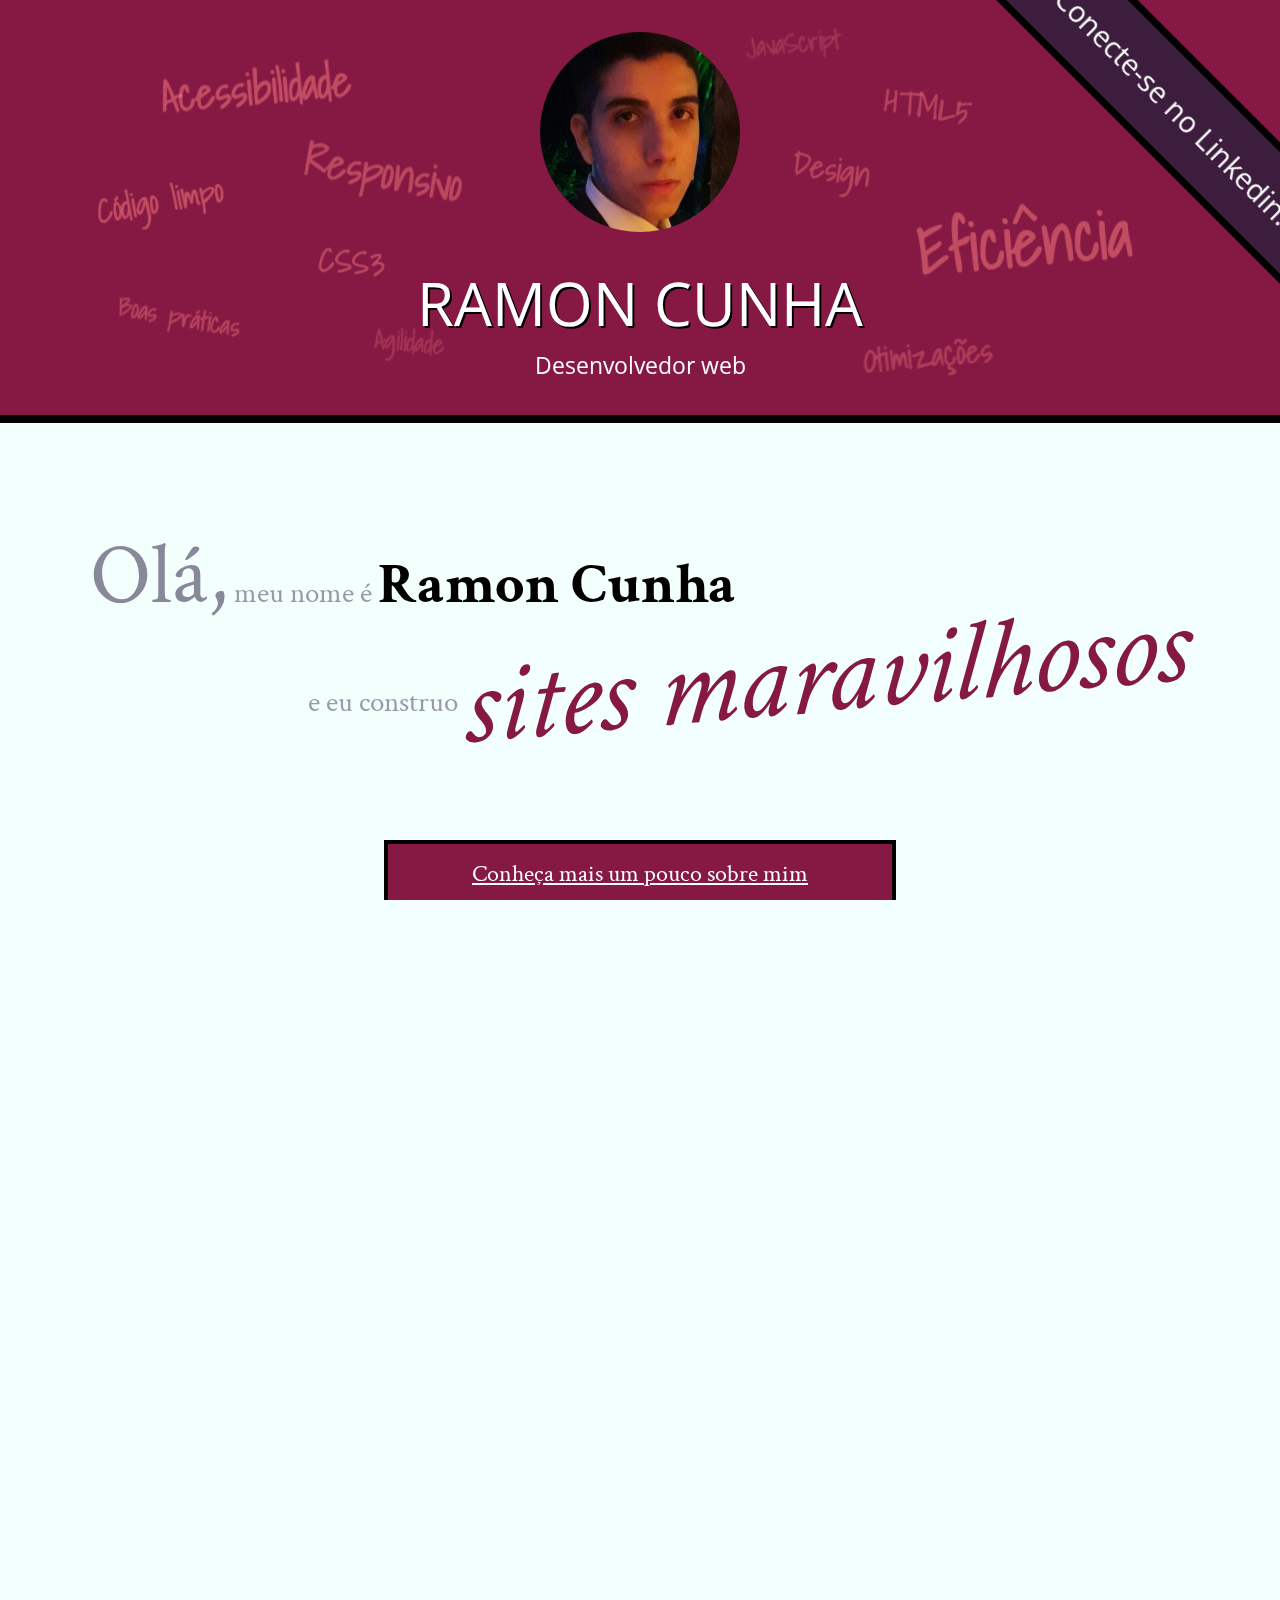
<file: index.html>
<!DOCTYPE html>
<html lang="pt">
<head>
    <meta charset="UTF-8">
    <title>Ramon Cunha - Desenvolvedor Web</title>
    <link rel="shortcut icon" href="imagens/favicon.png">
    <link rel="stylesheet" href="css/reset.css">
    <link rel="stylesheet" href="css/site.css">
    <link rel="stylesheet" href="css/index.css">
    <link rel="stylesheet" href="http://fonts.googleapis.com/css?family=Crimson+Text:400,400italic,600">
    <link rel="stylesheet" href="http://fonts.googleapis.com/css?family=Open+Sans+Condensed:700">
    <link rel="stylesheet" href="http://fonts.googleapis.com/css?family=Shadows+Into+Light">
</head>
<body>
    <header class="titulo-principal">
        <img class="foto-home" src="imagens/eu.png" alt="Foto de Ramon Cunha">
        <h1>Ramon Cunha</h1>
        <p class="subtitulo-principal">Desenvolvedor web</p>
        <ul class="palavras-home">
            <li class="palavra-home eficiencia">Eficiência</li>
            <li class="palavra-home boas-praticas">Boas práticas</li>
            <li class="palavra-home codigo-limpo">Código limpo</li>
            <li class="palavra-home css3">CSS3</li>
            <li class="palavra-home html5">HTML5</li>
            <li class="palavra-home javascript">JavaScript</li>
            <li class="palavra-home acessibilidade">Acessibilidade</li>
            <li class="palavra-home responsivo">Responsivo</li>
            <li class="palavra-home otimizacoes">Otimizações</li>
            <li class="palavra-home agilidade">Agilidade</li>
            <li class="palavra-home design">Design</li>
        </ul>
        <a class="banner-canto" href="https://www.linkedin.com/in/ramon-cunha-376127148/">Conecte-se no Linkedin!</a>
    </header>
    <main>
        <section class="secao-inicio saudacao">
            <p class="saudacao"><span class="saudacao-inicio">Olá,</span> meu nome é <strong>Ramon Cunha</strong> <span class="saudacao-ultima-linha">e eu construo <em>sites maravilhosos</em></span></p>
            <a class="botao-index" href="bio.html">Conheça mais um pouco sobre mim</a>
        </section>
        <section class="secao-inicio trabalhos">
            <h2>Trabalhos</h2>
            <ul>
                <li><img src="imagens/bmw.png" alt="Site da BMW"></li>
                <li><img src="imagens/ibm.png" alt="Site da IBM"></li>
                <li><img src="imagens/uol.png" alt="Site da UOL"></li>
            </ul>
            <a class="botao-index" href="portfolio.html">Veja mais</a>
        </section>
        <section class="secao-inicio blog">
            <h2>Blog</h2>
            <small>Últimos posts</small>
            <ol>
                <li class="mais-recente">
                    <a href="blog.html">O essencial de design responsivo</a>
                    <p class="inicio-post">
                        Design responsivo tem ganho cada vez mais atenção como técnica de desenvolvimento de páginas web para dispositivos móveis. Mas como começar?
                    </p>
                </li>
                <li>
                    <a href="blog.html">Por que fazer páginas acessíveis?</a>
                    <p class="inicio-post">
                       Tem se falado cada vez sobre acessibilidade na web. Há diversas técnicas e diretivas a serem seguidas, inclusive da própria W3C. Mas vale a pena investir nisso?
                    </p>
                </li>
                <li>
                    <a href="blog.html">JavaScript não obstrusivo</a>
                    <p class="inicio-post">
                        JavaScript é uma linguagem essencial hoje em dia para criar páginas ricas, interativas e dinâmicas.
                    </p>
                </li>
            </ol>
            <a class="botao-index" href="blog.html">Veja mais</a>
        </section>
    </main>
    <footer>
        <h2>Vamos conversar?</h2>
        <p>Você pode entrar em contato comigo <a href="contato.html">por e-mail</a> ou pelo telefone <a href="tel:+5532991952221">(32) 9 9195-2221</a></p>
    </footer>
</body>
</html>
</file>
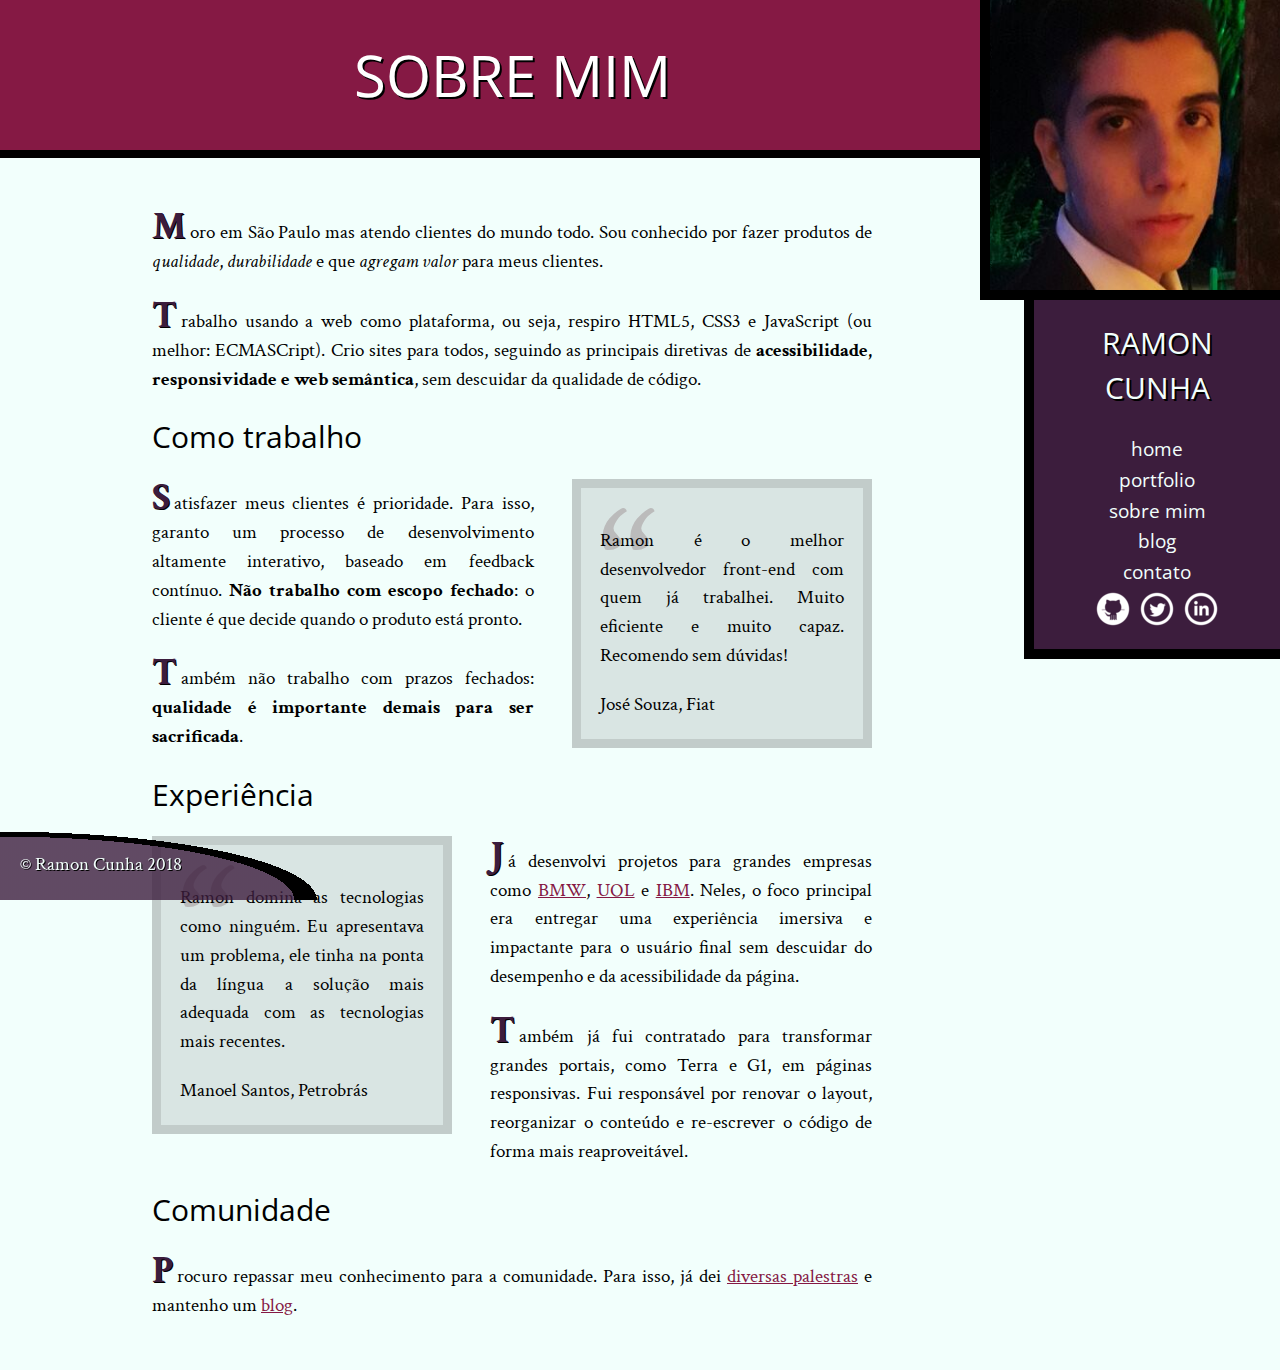
<file: bio.html>
<!DOCTYPE html>
<html>
<head>
    <meta charset="utf-8">
    <title>Ramon Cunha - Biografia</title>
    <link rel="icon" href="imagens/favicon.png">
    <link rel="stylesheet" href="css/reset.css">
    <link rel="stylesheet" href="css/site.css">
    <link rel="stylesheet" href="css/bio.css">
    <link rel="stylesheet" href="http://fonts.googleapis.com/css?family=Crimson+Text:400,400italic,600">
    <link rel="stylesheet" href="http://fonts.googleapis.com/css?family=Open+Sans+Condensed:700">
</head>
<body>
    <main>
        <h1 class="titulo-principal">Sobre mim</h1>
        <div class="container">
            <p>Moro em São Paulo mas atendo clientes do mundo todo. Sou conhecido por fazer produtos de <em>qualidade</em>, <em>durabilidade</em> e que <em>agregam valor</em> para meus clientes.</p>
            <p>Trabalho usando a web como plataforma, ou seja, respiro HTML5, CSS3 e JavaScript (ou melhor: ECMASCript). Crio sites para todos, seguindo as principais diretivas de <strong>acessibilidade, responsividade e web semântica</strong>, sem descuidar da qualidade de código.</p>
            <h2 class="subtitulo-texto">Como trabalho</h2>
            <blockquote tabindex="1" class="citacao-bio">
                <p>Ramon é o melhor desenvolvedor front-end com quem já trabalhei. Muito eficiente e muito capaz. Recomendo sem dúvidas!</p>
                <cite>José Souza, Fiat</cite>
            </blockquote>
            <p>Satisfazer meus clientes é prioridade. Para isso, garanto um processo de desenvolvimento altamente interativo, baseado em feedback contínuo. <strong>Não trabalho com escopo fechado</strong>: o cliente é que decide quando o produto está pronto.</p>
            <p>Também não trabalho com prazos fechados: <strong>qualidade é importante demais para ser sacrificada</strong>.</p>
            <h2 class="subtitulo-texto">Experiência</h2>
            <blockquote tabindex="1" class="citacao-bio">
                <p>Ramon domina as tecnologias como ninguém. Eu apresentava um problema, ele tinha na ponta da língua a solução mais adequada com as tecnologias mais recentes.</p>
                <cite>Manoel Santos, Petrobrás</cite>
            </blockquote>
            <p>Já desenvolvi projetos para grandes empresas como <a href="http://bmw.com">BMW</a>, <a href="http://www.uol.com.br">UOL</a> e <a href="http://www.ibm.com.br">IBM</a>. Neles, o foco principal era entregar uma experiência imersiva e impactante para o usuário final sem descuidar do desempenho e da acessibilidade da página.</p>
            <p>Também já fui contratado para transformar grandes portais, como Terra e G1, em páginas responsivas. Fui responsável por renovar o layout, reorganizar o conteúdo e re-escrever o código de forma mais reaproveitável.</p>
            <h2 class="subtitulo-texto">Comunidade</h2>
            <p>Procuro repassar meu conhecimento para a comunidade. Para isso, já dei <a href="portfolio.html">diversas palestras</a> e mantenho um <a href="blog.html">blog</a>.</p>
        </div>
    </main>
    <img src="imagens/eu.png" alt="Minha foto" class="minha-foto">
    <aside class="navegacao-site">
        <h1>Ramon Cunha</h1>
        <nav>
            <ul>
                <li><a href="index.html">Home</a></li>
                <li><a href="portfolio.html">Portfolio</a></li>
                <li><a href="bio.html">Sobre mim</a></li>
                <li><a href="blog.html">Blog</a></li>
                <li><a href="contato.html">Contato</a></li>
            </ul>
        </nav>
        <ul class="icones-redes-sociais">
            <li>
                <a href="https://github.com/ramoncunha" class="github" data-legenda="Veja meus projetos">
                    Github
                </a>
            </li>
            <li>
                <a href="#" class="twitter" data-legenda="Twitter">
                    Twitter
                </a>
            </li>
            <li>
                <a href="https://www.linkedin.com/in/ramon-cunha-376127148/" class="linkedin" data-legenda="Conecte-se ao Linkedin">
                    LinkedIn
                </a>
            </li>
        </ul>
    </aside>
    <footer class="rodape-pagina">
        &copy; Ramon Cunha 2018
    </footer>
</body>
</html>
</file>
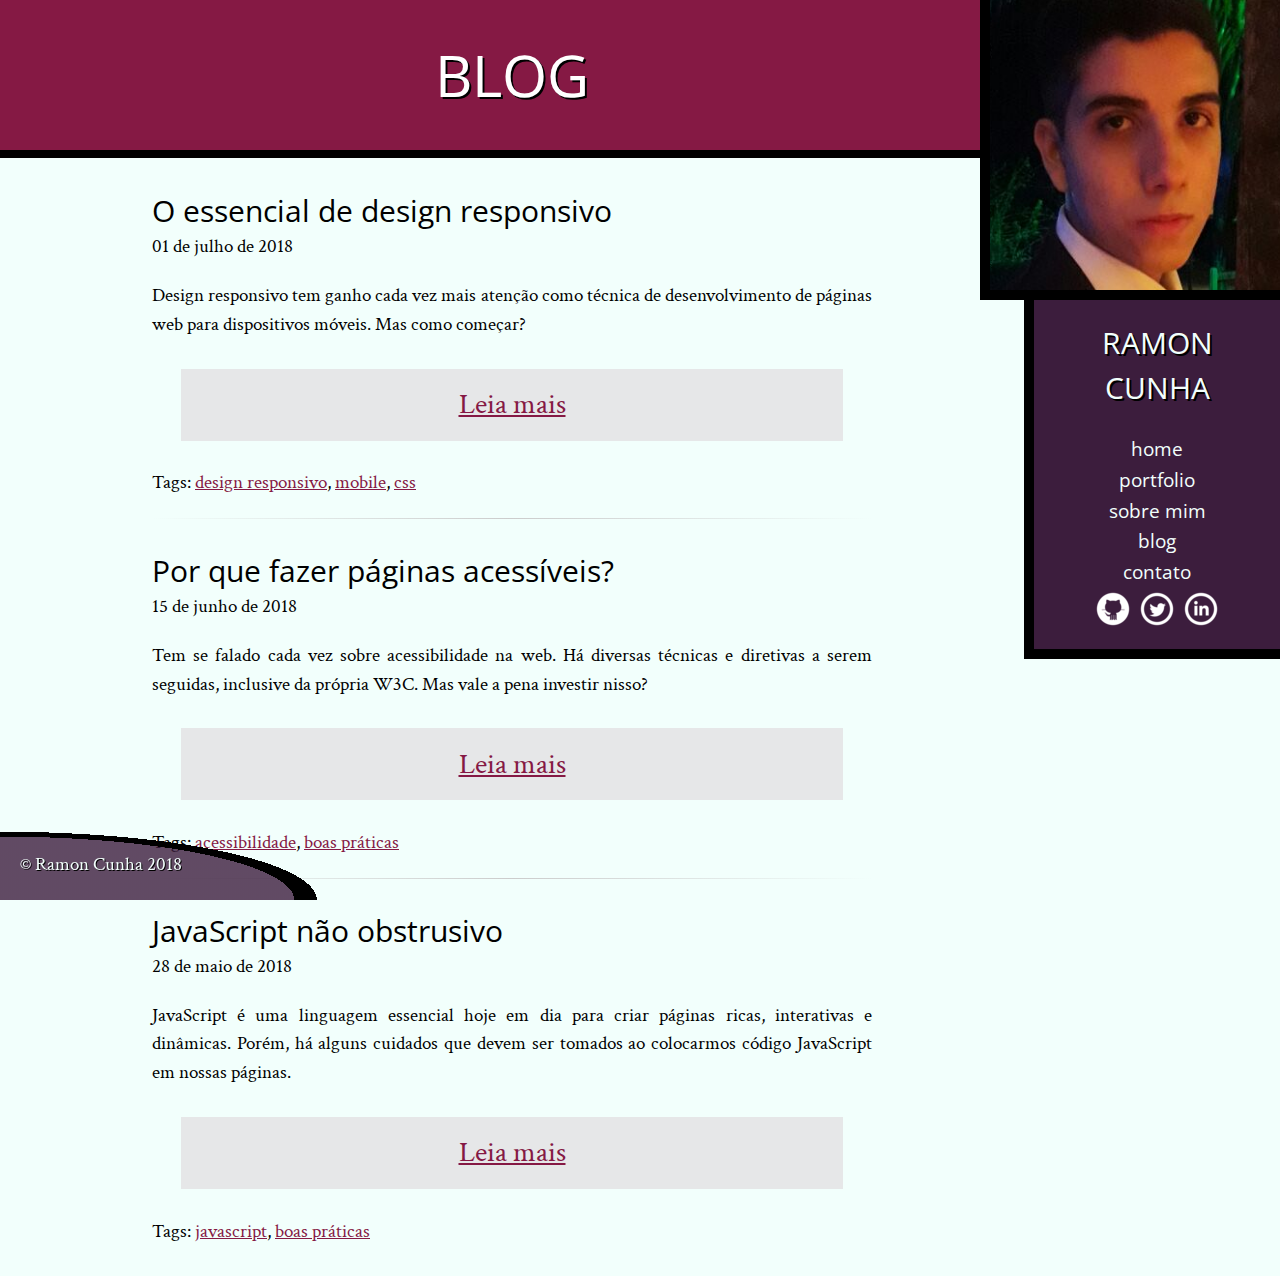
<file: blog.html>
<!DOCTYPE html>
<html>
<head>
    <meta charset="utf-8">
    <title>Blog - Ramon Cunha</title>
    <link rel="icon" href="imagens/favicon.png">
    <link rel="stylesheet" href="css/reset.css">
    <link rel="stylesheet" href="css/site.css">
    <link rel="stylesheet" href="css/blog.css">
    <link rel="stylesheet" href="http://fonts.googleapis.com/css?family=Crimson+Text:400,400italic,600">
    <link rel="stylesheet" href="http://fonts.googleapis.com/css?family=Open+Sans+Condensed:700">
</head>
<body>
    <main>
        <h1 class="titulo-principal">Blog</h1>
        <div class="container">
            <article class="post-blog">
                <h2 class="subtitulo-texto">O essencial de design responsivo</h2>
                <time datetime="2018-07-01">01 de julho de 2018</time>
                <p>Design responsivo tem ganho cada vez mais atenção como técnica de desenvolvimento de páginas web para dispositivos móveis. Mas como começar?</p>
                <a class="leia-mais" href="#">Leia mais</a>
                <footer>Tags: <a href="#">design responsivo</a>, <a href="#">mobile</a>, <a href="#">css</a></footer>
            </article>
            <article class="post-blog">
                <h2 class="subtitulo-texto">Por que fazer páginas acessíveis?</h2>
                <time datetime="2018-06-15">15 de junho de 2018</time>
                <p>Tem se falado cada vez sobre acessibilidade na web. Há diversas técnicas e diretivas a serem seguidas, inclusive da própria W3C. Mas vale a pena investir nisso?</p>
                <a class="leia-mais" href="#">Leia mais</a>
                <footer>Tags: <a href="#">acessibilidade</a>, <a href="#">boas práticas</a></footer>
            </article>
            <article class="post-blog">
                <h2 class="subtitulo-texto">JavaScript não obstrusivo</h2>
                <time datetime="2018-05-28">28 de maio de 2018</time>
                <p>JavaScript é uma linguagem essencial hoje em dia para criar páginas ricas, interativas e dinâmicas. Porém, há alguns cuidados que devem ser tomados ao colocarmos código JavaScript em nossas páginas.</p>
                <a class="leia-mais" href="#">Leia mais</a>
                <footer>Tags: <a href="#">javascript</a>, <a href="#">boas práticas</a></footer>
            </article>
        </div>
    </main>
    <img src="imagens/eu.png" alt="Minha foto" class="minha-foto">
    <aside class="navegacao-site">
        <h1>Ramon Cunha</h1>
        <nav>
            <ul>
                <li><a href="index.html">Home</a></li>
                <li><a href="portfolio.html">Portfolio</a></li>
                <li><a href="bio.html">Sobre mim</a></li>
                <li><a href="blog.html">Blog</a></li>
                <li><a href="contato.html">Contato</a></li>
            </ul>
        </nav>
        <ul class="icones-redes-sociais">
            <li>
                <a href="https://github.com/ramoncunha" class="github" data-legenda="Veja meus projetos">
                    Github
                </a>
            </li>
            <li>
                <a href="#" class="twitter" data-legenda="Twitter">
                    Twitter
                </a>
            </li>
            <li>
                <a href="https://www.linkedin.com/in/ramon-cunha-376127148/" class="linkedin" data-legenda="Conecte-se ao Linkedin" >
                    LinkedIn
                </a>
            </li>
        </ul>
    </aside>
    <footer class="rodape-pagina">
        &copy; Ramon Cunha 2018
    </footer>
</body>
</html>
</file>
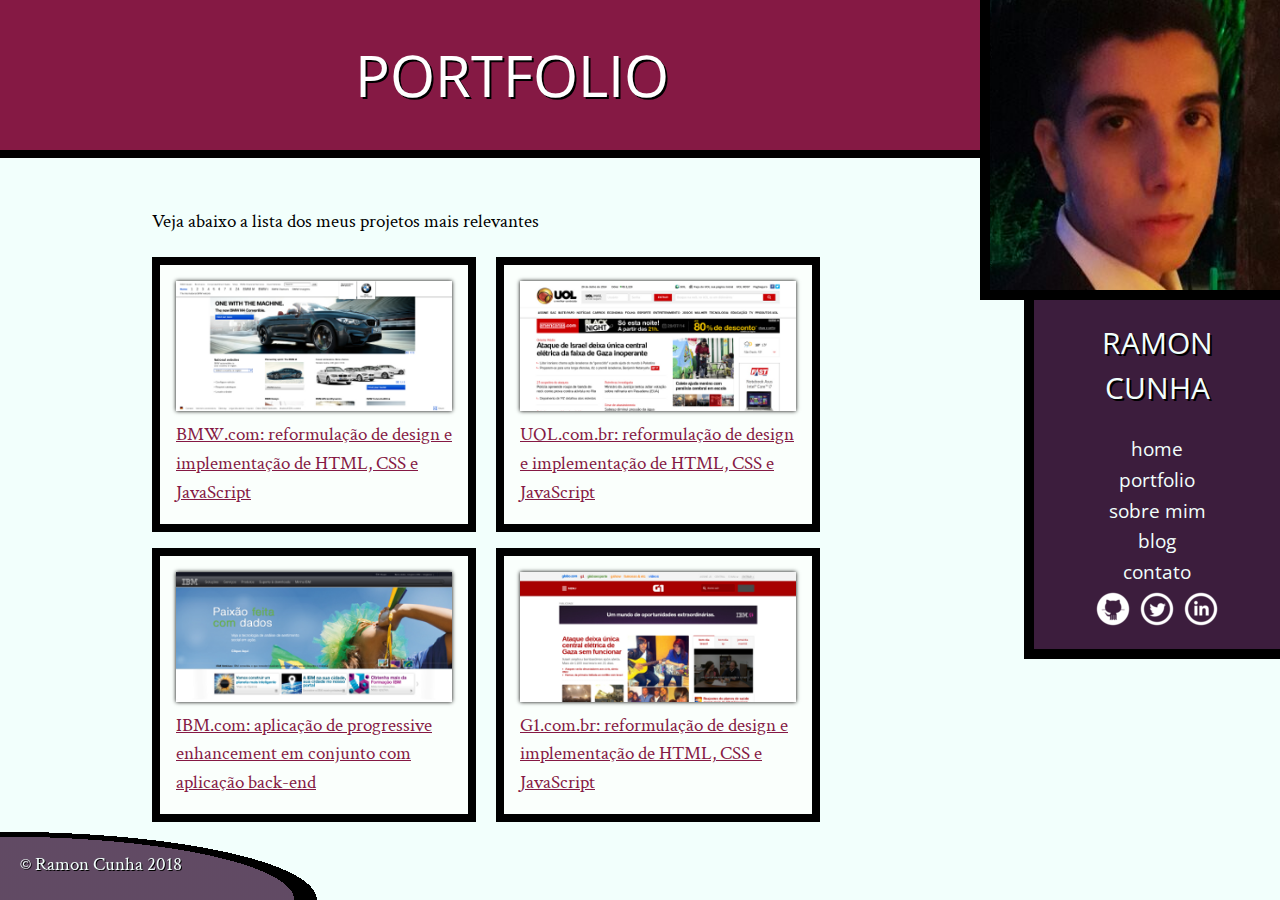
<file: portfolio.html>
<!DOCTYPE html>
<html>
<head>
    <meta charset="utf-8">
    <title>Portfolio - Ramon Cunha</title>
    <link rel="icon" href="imagens/favicon.png">
    <link rel="stylesheet" href="css/reset.css">
    <link rel="stylesheet" href="css/site.css">
    <link rel="stylesheet" href="css/portfolio.css">
    <link rel="stylesheet" href="http://fonts.googleapis.com/css?family=Crimson+Text:400,400italic,600">
    <link rel="stylesheet" href="http://fonts.googleapis.com/css?family=Open+Sans+Condensed:700">
</head>
<body>
    <main>
        <h1 class="titulo-principal">Portfolio</h1>
        <div class="container">
            <p>Veja abaixo a lista dos meus projetos mais relevantes</p>
            <ol class="portfolio">
                <li><a href="http://bmw.com">
                        <figure>
                            <img src="imagens/bmw.png" alt="Site da BMW">
                            <figcaption>BMW.com: reformulação de design e implementação de HTML, CSS e JavaScript</figcaption>
                        </figure>
                </a></li>
                <li><a href="http://uol.com.br">
                        <figure>
                            <img src="imagens/uol.png" alt="Front-page da UOL">
                            <figcaption>UOL.com.br: reformulação de design e implementação de HTML, CSS e JavaScript</figcaption>
                        </figure>
                </a></li>
                <li><a href="http://www.ibm.com.br">
                        <figure>
                            <img src="imagens/ibm.png" alt="Site da IBM">
                            <figcaption>IBM.com: aplicação de progressive enhancement em conjunto com aplicação back-end</figcaption>
                        </figure>
                </a></li>
                <li><a href="http://g1.com.br">
                        <figure>
                            <img src="imagens/g1.png" alt="Front-page do portal G1">
                            <figcaption>G1.com.br: reformulação de design e implementação de HTML, CSS e JavaScript</figcaption>
                        </figure>
                </a></li>
            </ol>
        </div>
    </main>
    <img src="imagens/eu.png" alt="Minha foto" class="minha-foto">
    <aside class="navegacao-site">
        <h1>Ramon Cunha</h1>
        <nav>
            <ul>
                <li><a href="index.html">Home</a></li>
                <li><a href="portfolio.html">Portfolio</a></li>
                <li><a href="bio.html">Sobre mim</a></li>
                <li><a href="blog.html">Blog</a></li>
                <li><a href="contato.html">Contato</a></li>
            </ul>
        </nav>
        <ul class="icones-redes-sociais">
            <li>
                <a href="https://github.com/ramoncunha" class="github">
                    Github
                </a>
            </li>
            <li>
                <a href="#" class="twitter">
                    Twitter
                </a>
            </li>
            <li>
                <a href="https://www.linkedin.com/in/ramon-cunha-376127148/" class="linkedin">
                    LinkedIn
                </a>
            </li>
        </ul>
    </aside>
    <footer class="rodape-pagina">
        &copy; Ramon Cunha 2018
    </footer>
</body>
</html>
</file>
<file: css/site.css>
body {
    font-family: "Crimson Text", "Times New Roman", serif;
    background-color: #F2FFFC;
    font-size: 120%;
    line-height: 1.5;
}

h1,
h2,
.subtitulo-principal {
    font-family: "Open Sans Condensed", "Arial", sans-serif;
}

h1 {
    text-transform: uppercase;
    font-size: 60px;
    text-shadow: 2px 2px #000;
}

.titulo-principal {
    font-size: 300%;
    text-align: center;
    background-color: #851944;
    color: #FFF;
    padding: 2rem;
    border-bottom: .5rem solid #000;
}

.subtitulo-texto {
    font-size: 30px;
    clear: both;
}

main a {
    color: #851944;
}
main a:hover,
main a:focus,
footer a:hover,
footer a:focus {
    color: red;
}

main p {
    text-align: justify;
    margin: 20px 0;
}

.navegacao-site {
    text-align: center;
    background-color: #3C1D3D;
    color: #F2FFFC;
    padding: 20px;
}

.navegacao-site a {
    color: inherit;
    font-family: "Open Sans Condensed", "Arial", sans-serif;
    text-transform: lowercase;
    text-decoration: none;
}
.navegacao-site a:hover,
.navegacao-site a:focus {
    text-shadow: 0 0 2px pink;
}

.navegacao-site h1 {
    font-size: 30px;
    margin-bottom: 25px;
}

.rodape-pagina {
    background-image: radial-gradient(ellipse at left bottom, rgba(60, 29, 61, 0.8), rgba(60, 29, 61, 0.8) 65%, black 65%, black 70%, transparent 70%, transparent);
    background-size: 25% 100%;
    background-repeat: no-repeat;
    color: #F2FFFC;
    text-shadow: 1px 1px #000;
    padding: 20px;
    clear: both;
    bottom: 0;
    left: 0;
    width: 100%;
    box-sizing: border-box;
    position: fixed;
}

.container {
    width: 720px;
    margin-left: auto;
    margin-right: auto;
    padding: 30px 0;
}

strong {
    font-weight: bold;
}

em {
    font-style: italic;
}

.icones-redes-sociais li {
    display: inline-block;
}

.icones-redes-sociais a {
    width: 40px;
    height: 40px;
    display: block;
    text-indent: -99999px;
    position: relative;
}

.github {
    background-image: url(../imagens/github.png);
}

.twitter {
    background-image: url(../imagens/twitter.png);
}

.linkedin {
    background-image: url(../imagens/linkedin.png);
}

main {
    width: 80%;
    float: left;
}

.minha-foto,
.navegacao-site {
    border-left: 10px solid black;
    border-bottom: 10px solid black;
    box-sizing: border-box;
}

.navegacao-site {
    width: 20%;
    float: right;
    position: relative;
    top: 300px;
}

.minha-foto {
    position: absolute;
    top: 0;
    right: 0;
    height: 300px;
}

.icones-redes-sociais a:hover::after,
.icones-redes-sociais a:focus::after {
    content: attr(data-legenda);
    text-indent: 0;
    position: absolute;
    top: 100%;
    right: 0;
    width: 300%;
    font-size: .75em;
    background-color: black;
}
.icones-redes-sociais a:hover::before,
.icones-redes-sociais a:focus::before {
    content: '';
    width: 1em;
    height: 1em;
    background-color: black;
    position: absolute;
    bottom: 0;
    left: 0;
    transform: translateY(.5em) rotate(45deg);
}
</file>
<file: css/index.css>
body {
    overflow-x: hidden;
    perspective: 6px;
    perspective-origin: 50% 160px;
    height: 100%;
}
html {
    overflow-x: hidden;
    height: 100%;
}
.foto-home {
    height: 200px;
    border-radius: 2em;
}
.subtitulo-principal{
    font-size: .4em;
}
.saudacao p {
    font-size: 1.5em;
    color: #99A;
    line-height: 1;
    padding: 2em;
}
.saudacao-inicio {
    color: #889;
    font-size: 3em;
}
.saudacao-ultima-linha {
    text-align: right;
    display: block;
}
.saudacao strong {
    font-size: 2em;
    color: #000;
}
.saudacao em {
    color: #851944;
    font-size: 4em;
    display: inline-block;
    transform: rotate(-5deg) skew(-10deg);
}
.botao-index {
    background-color: #851944;
    color: #FFF;
    border: .2em solid black;
    width: 40ch;
    display: block;
    text-align: center;
    font-size: 1.25em;
    padding: .5em;
    margin: 2em auto;
}
.secao-inicio {
    padding: 2rem;
}
.secao-inicio h2 {
    text-transform: uppercase;
    font-size: 3em;
    text-shadow: 2px 2px #000;
    margin-bottom: .5em;
}
.trabalhos {
    background-color: #3C1D3D;
     background-image: linear-gradient(135deg,
                        transparent,
                        transparent 14px,
                        rgba(0, 0, 0, 0.1) 14px,
                        rgba(0, 0, 0, 0.1) 15px,
                        transparent 15px,
                        transparent);
    background-size: 20px 20px;
    background-attachment: fixed;
    border-top: .5em solid #000;
    border-bottom: .5em solid #000;
}
.trabalhos h2 {
    color: #FFF;
}
.trabalhos ul {
    overflow: hidden;
    border: .5em solid black;
}
.trabalhos li {
    float: left;
    width: 33.333%;
}
.trabalhos img {
    width: 100%;
    display: block;
}
.blog {
    background-color: #999;
    background-image: linear-gradient(45deg,
                        transparent,
                        transparent 14px,
                        rgba(255, 255, 255, 0.1) 14px,
                        rgba(255, 255, 255, 0.1) 15px,
                        transparent 15px,
                        transparent);
    background-size: 20px 20px;
    background-attachment: fixed;
    color: #FFF;
    border-bottom: .5em solid #851944;
    position: relative;
}
.blog li {
    width: 50%;
}
.blog small {
    position: relative;
    top: -2em;
}

.blog .post1 a:hover,
.blog .post1 a:focus,
.blog .post2 a:hover,
.blog .post2 a:focus,
.blog .post3 a:hover,
.blog .post3 a:focus {
    color: #FCF;
    padding: .5em;
    display: block;
}
footer {
    background-color: #000;
    color: #FFF;
    padding: 2em;
}
footer h2{
    font-size: 3em;
}
footer a {
    color: #F99;
}
main {
    width: 100%;
    padding-bottom: 0;
    float: none;
}
.palavra-home {
    font-family: "Shadows Into Light", cursive;
    color: rgba(255, 127, 127, .5);
    font-weight: bold;
    font-size: 150%;
    position: absolute;
}
.eficiencia {
    top: 45%;
    left: 60%;
    transform: translate(-50%, -50%) rotate(-5deg) translateZ(4px) scale(0.25);
}

.boas-praticas {
    top: 70%;
    left: 20%;
    transform: translate(-50%, -50%) rotate(10deg) translateZ(1px) scale(0.25);
    opacity: .8;
}

.codigo-limpo {
    top: 45%;
    left: 25%;
    transform: translate(-50%, -50%) rotate(-10deg) translateZ(2px) scale(0.25);
}

.css3 {
    top: 55%;
    left: 35%;
    transform: translate(-50%, -50%) rotate(5deg) translateZ(2px) scale(0.25);
    opacity: .9;
}

.html5 {
    top: 30%;
    left: 65%;
    transform: translate(-50%, -50%) rotate(10deg) translateZ(2px) scale(0.25);
    opacity: .8;
}

.javascript {
    top: 15%;
    left: 60%;
    transform: translate(-50%, -50%) rotate(-5deg) translateZ(1px) scale(0.25);
    opacity: .5;
}

.acessibilidade {
    top: 30%;
    left: 35%;
    transform: translate(-50%, -50%) rotate(-5deg) translateZ(3px) scale(0.25);
}

.responsivo {
    top: 40%;
    left: 40%;
    transform: translate(-50%, -50%) rotate(10deg) translateZ(3px) scale(0.25);
    opacity: .9;
}

.otimizacoes {
    top: 70%;
    left: 65%;
    transform: translate(-50%, -50%) rotate(-5deg) translateZ(2px) scale(0.25);
    opacity: .7;
}

.agilidade {
    top: 75%;
    left: 35%;
    transform: translate(-50%, -50%) rotate(5deg) translateZ(1px) scale(0.25);
    opacity: .5;
}

.design {
    top: 40%;
    left: 60%;
    transform: translate(-50%, -50%) rotate(10deg) translateZ(2px) scale(0.25);
    opacity: .8;
}
.blog .inicio-post {
    color: black;
    background-color: #F2FFFC;
    padding: 1.5em;
    position: absolute;
    top: 4em;
    left: 30%;
    right: 4em;
    height: 8em;
    display: none;
}
.blog a:hover + .inicio-post,
.blog a:focus + .inicio-post {
    display: block;
}
.blog li > a:hover,
.blog li > a:focus {
    background-color: #F2FFFC;
    color: #F26;
    display: inline-block;
    width: 50ch;
}
.titulo-principal {
    -webkit-transform-style: preserve-3d;
            transform-style: preserve-3d;
    position: relative;
}
.banner-canto {
    position: absolute;
    top: 0;
    right: 0;
    line-height: 1;
    box-sizing: border-box;
    transform: translate(6.5765em, -2.4745em) rotate(45deg);
    transform-origin: 0 0;
    width: 14em;
    padding: 1em 0;
    text-align: center;
    font-family: "Open Sans Condensed", "Arial", sans-serif;
    font-size: .5em;
    text-decoration: none;
    color: white;
    background-color: #3C1D3D;
    border: .25em solid black;
}
.palavras-home {
    transform-style: preserve-3d;
    position: absolute;
    top: 0;
    left: 0;
    bottom: 0;
    right: 0;
}
</file>
<file: css/bio.css>
.citacao-bio {
    background-color: #D9E5E3;
    border: .5em solid #C2CCCA;
    padding: 1em;
    margin: 1em 2em;
    width: 30ch;
    box-sizing: border-box;
}
.citacao-bio:nth-of-type(even) {
    float: left;
    margin-left: 0;
}
.citacao-bio:nth-of-type(odd) {
    float: right;
    margin-right: 0;
}
.container > p::first-letter {
    color: #3C1D3D;
    font-size: 2em;
    font-weight: bold;
    text-shadow: 1px 1px #000;
    margin-right: .2ch;
    line-height: 1;
}
blockquote::before {
    content: '“';
    font-size: 10em;
    color: #bbb;
    position: absolute;
    line-height: .8;
}
.citacao-bio > p {
    position: relative;
}
</file>
<file: css/blog.css>
.leia-mais {
    padding: .5em;
    margin: 1em;
    display: block;
    font-size: 1.5em;
    text-align: center;
    background-color: #E6E7E8;
}

.post-blog + .post-blog {
    padding-top: 30px;
    background-image: linear-gradient(to right, transparent, #ccc, transparent);
    background-repeat: no-repeat;
    background-position: top center;
    background-size: 100% 1px;
    margin-top: 20px;
}
</file>
<file: css/portfolio.css>
.portfolio li {
    display: inline-block;
    border: 8px solid black;
    background-color: #FAFFFC;
    width: 45%;
    box-sizing: border-box;
    padding: 16px;
    margin-right: 16px;
    margin-bottom: 16px;
}

.portfolio img {
    width: 100%;
    box-shadow: 0 0 4px #000;
}
</file>
